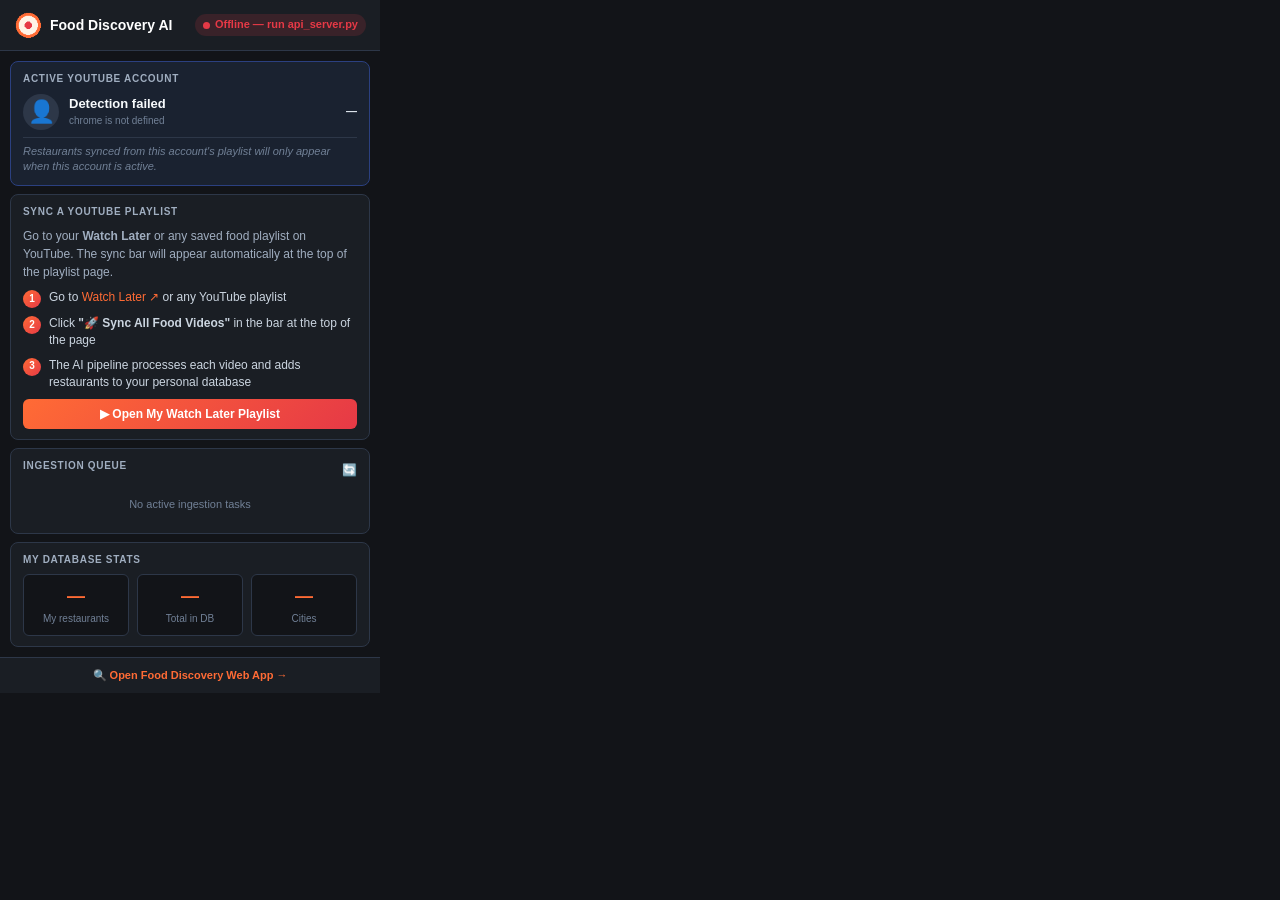
<file: extension/popup.html>
<!DOCTYPE html>
<html lang="en">
<head>
  <meta charset="UTF-8">
  <title>Food Discovery Assistant</title>
  <link rel="stylesheet" href="popup.css">
</head>
<body>
  <!-- Header -->
  <div class="header">
    <div class="logo">
      <img src="icons/icon48.png" alt="logo" width="28" height="28">
      <span class="title">Food Discovery AI</span>
    </div>
    <div id="backend-status" class="status-badge checking">
      <span class="dot"></span>
      <span id="status-text">Checking...</span>
    </div>
  </div>

  <div class="content">

    <!-- Active Account Section -->
    <div class="card account-card">
      <div class="card-label">ACTIVE YOUTUBE ACCOUNT</div>
      <div id="account-info" class="account-info">
        <div class="account-avatar">👤</div>
        <div class="account-details">
          <div id="account-name-display" class="account-name">Detecting...</div>
          <div id="account-id-display" class="account-id">—</div>
        </div>
        <div id="account-badge" class="account-badge">—</div>
      </div>
      <div class="account-note">
        Restaurants synced from <em>this account's playlist</em> will only appear when this account is active.
      </div>
    </div>

    <!-- Playlist Sync Section -->
    <div class="card">
      <div class="card-label">SYNC A YOUTUBE PLAYLIST</div>
      <p class="card-hint">
        Go to your <strong>Watch Later</strong> or any saved food playlist on YouTube.
        The sync bar will appear automatically at the top of the playlist page.
      </p>

      <div class="playlist-steps">
        <div class="step">
          <span class="step-num">1</span>
          <span>Go to <a href="https://www.youtube.com/playlist?list=WL" target="_blank">Watch Later ↗</a> or any YouTube playlist</span>
        </div>
        <div class="step">
          <span class="step-num">2</span>
          <span>Click <strong>"🚀 Sync All Food Videos"</strong> in the bar at the top of the page</span>
        </div>
        <div class="step">
          <span class="step-num">3</span>
          <span>The AI pipeline processes each video and adds restaurants to your personal database</span>
        </div>
      </div>

      <button id="open-watch-later-btn" class="btn primary-btn" style="margin-top: 8px;">
        <span>▶ Open My Watch Later Playlist</span>
      </button>
    </div>

    <!-- Live Status Toast -->
    <div id="toast-message" class="toast hidden"></div>

    <!-- Recent Tasks -->
    <div class="card tasks-card">
      <div class="tasks-header">
        <span class="card-label">INGESTION QUEUE</span>
        <button id="refresh-tasks-btn" class="icon-btn" title="Refresh">🔄</button>
      </div>
      <div id="tasks-list" class="tasks-list">
        <div class="empty-state">No active ingestion tasks</div>
      </div>
    </div>

    <!-- My Stats -->
    <div class="card">
      <div class="card-label">MY DATABASE STATS</div>
      <div id="user-stats" class="user-stats">
        <div class="stat-item">
          <span class="stat-value" id="stat-my-restaurants">—</span>
          <span class="stat-label">My restaurants</span>
        </div>
        <div class="stat-item">
          <span class="stat-value" id="stat-total">—</span>
          <span class="stat-label">Total in DB</span>
        </div>
        <div class="stat-item">
          <span class="stat-value" id="stat-cities">—</span>
          <span class="stat-label">Cities</span>
        </div>
      </div>
    </div>

  </div>

  <div class="footer">
    <a href="http://localhost:8501" target="_blank" class="app-link">
      🔍 Open Food Discovery Web App →
    </a>
  </div>

  <script src="popup.js"></script>
</body>
</html>
</file>
<file: extension/popup.css>
* {
  box-sizing: border-box;
  margin: 0;
  padding: 0;
  font-family: -apple-system, BlinkMacSystemFont, "Segoe UI", Roboto, Helvetica, Arial, sans-serif;
}

body {
  width: 380px;
  background-color: #121418;
  color: #E2E8F0;
  font-size: 13px;
  line-height: 1.45;
}

/* ── Header ─── */
.header {
  display: flex;
  justify-content: space-between;
  align-items: center;
  padding: 11px 14px;
  background: #1A1E24;
  border-bottom: 1px solid #2D3748;
}

.logo {
  display: flex;
  align-items: center;
  gap: 8px;
}
.logo img { border-radius: 6px; }
.title { font-weight: 700; font-size: 14px; color: #FFF; }

/* ── Status Badge ─── */
.status-badge {
  display: flex;
  align-items: center;
  gap: 5px;
  padding: 3px 8px;
  border-radius: 12px;
  font-size: 11px;
  font-weight: 600;
}
.status-badge .dot {
  width: 7px; height: 7px; border-radius: 50%; display: inline-block;
}
.status-badge.online  { background: rgba(46, 196, 182, .15); color: #2EC4B6; }
.status-badge.online .dot { background: #2EC4B6; box-shadow: 0 0 6px #2EC4B6; }
.status-badge.offline { background: rgba(230, 57, 70, .15); color: #E63946; }
.status-badge.offline .dot { background: #E63946; }
.status-badge.checking { background: rgba(255, 179, 71, .15); color: #FFB347; }
.status-badge.checking .dot { background: #FFB347; }

/* ── Content ─── */
.content {
  padding: 10px;
  display: flex;
  flex-direction: column;
  gap: 8px;
}

/* ── Cards ─── */
.card {
  background: #1A1E24;
  border: 1px solid #2D3748;
  border-radius: 8px;
  padding: 10px 12px;
}

.card-label {
  font-size: 10px;
  font-weight: 700;
  letter-spacing: 0.7px;
  color: #A0AEC0;
  margin-bottom: 7px;
}

.card-hint {
  font-size: 12px;
  color: #A0AEC0;
  margin-bottom: 8px;
  line-height: 1.5;
}

/* ── Account Card ─── */
.account-card { background: #1A2230; border-color: #2B4080; }

.account-info {
  display: flex;
  align-items: center;
  gap: 10px;
  margin-bottom: 7px;
}

.account-avatar {
  font-size: 22px;
  width: 36px;
  height: 36px;
  background: #2D3748;
  border-radius: 50%;
  display: flex;
  align-items: center;
  justify-content: center;
  flex-shrink: 0;
}

.account-details { flex: 1; min-width: 0; }

.account-name {
  font-weight: 700;
  font-size: 13px;
  color: #F7FAFC;
  white-space: nowrap;
  overflow: hidden;
  text-overflow: ellipsis;
}

.account-id {
  font-size: 10px;
  color: #718096;
}

.account-badge {
  font-size: 11px;
  font-weight: 700;
  flex-shrink: 0;
}

.account-note {
  font-size: 11px;
  color: #718096;
  font-style: italic;
  border-top: 1px solid #2D3748;
  padding-top: 6px;
}

/* ── Playlist Steps ─── */
.playlist-steps {
  display: flex;
  flex-direction: column;
  gap: 7px;
  margin-bottom: 4px;
}

.step {
  display: flex;
  align-items: flex-start;
  gap: 8px;
  font-size: 12px;
  color: #CBD5E0;
}

.step-num {
  background: linear-gradient(135deg, #FF6B35, #E63946);
  color: #FFF;
  font-size: 10px;
  font-weight: 700;
  width: 18px;
  height: 18px;
  border-radius: 50%;
  display: flex;
  align-items: center;
  justify-content: center;
  flex-shrink: 0;
  margin-top: 1px;
}

.step a { color: #FF6B35; text-decoration: none; }
.step a:hover { text-decoration: underline; }

/* ── Buttons ─── */
.btn {
  display: flex;
  align-items: center;
  justify-content: center;
  gap: 6px;
  border: none;
  border-radius: 6px;
  font-weight: 600;
  cursor: pointer;
  transition: all 0.2s ease;
  font-size: 12px;
}

.primary-btn {
  width: 100%;
  padding: 8px 12px;
  background: linear-gradient(135deg, #FF6B35, #E63946);
  color: #FFF;
}
.primary-btn:hover { opacity: 0.92; transform: translateY(-1px); }

/* ── Toast ─── */
.toast {
  padding: 8px 12px;
  border-radius: 6px;
  font-size: 11.5px;
  font-weight: 500;
  animation: fadeIn 0.2s ease;
}
.toast.success { background: rgba(46,196,182,.15); border: 1px solid #2EC4B6; color: #2EC4B6; }
.toast.error   { background: rgba(230,57,70,.15);  border: 1px solid #E63946; color: #E63946; }
.toast.info    { background: rgba(255,179,71,.15);  border: 1px solid #FFB347; color: #FFB347; }
.toast.hidden  { display: none; }

/* ── Tasks ─── */
.tasks-card { max-height: 160px; display: flex; flex-direction: column; }

.tasks-header {
  display: flex;
  justify-content: space-between;
  align-items: center;
  margin-bottom: 6px;
}
.icon-btn { background: none; border: none; cursor: pointer; font-size: 12px; }

.tasks-list {
  overflow-y: auto;
  display: flex;
  flex-direction: column;
  gap: 5px;
}

.task-item {
  display: flex;
  justify-content: space-between;
  align-items: center;
  background: #121418;
  border: 1px solid #2D3748;
  border-radius: 6px;
  padding: 5px 8px;
  font-size: 11px;
}

.task-info { max-width: 240px; }
.task-url  { font-weight: 600; color: #EDF2F7; white-space: nowrap; overflow: hidden; text-overflow: ellipsis; }
.task-step { color: #A0AEC0; font-size: 10px; }

.task-status {
  font-size: 10px; font-weight: 700; padding: 2px 6px; border-radius: 4px; flex-shrink: 0;
}
.task-status.queued     { background: rgba(255,179,71,.2); color: #FFB347; }
.task-status.processing { background: rgba(99,102,241,.2); color: #818CF8; }
.task-status.completed  { background: rgba(46,196,182,.2); color: #2EC4B6; }
.task-status.failed     { background: rgba(230,57,70,.2);  color: #E63946; }

/* ── Stats ─── */
.user-stats {
  display: grid;
  grid-template-columns: repeat(3, 1fr);
  gap: 8px;
}

.stat-item {
  display: flex;
  flex-direction: column;
  align-items: center;
  gap: 3px;
  background: #121418;
  border: 1px solid #2D3748;
  border-radius: 6px;
  padding: 8px 4px;
}

.stat-value { font-size: 18px; font-weight: 800; color: #FF6B35; }
.stat-label { font-size: 10px; color: #718096; text-align: center; }

.empty-state { text-align: center; color: #718096; padding: 10px 0; font-size: 11px; }

/* ── Footer ─── */
.footer {
  padding: 8px 12px;
  background: #1A1E24;
  border-top: 1px solid #2D3748;
  text-align: center;
}
.app-link { color: #FF6B35; text-decoration: none; font-size: 11px; font-weight: 600; }
.app-link:hover { text-decoration: underline; }

@keyframes fadeIn {
  from { opacity: 0; transform: translateY(-4px); }
  to   { opacity: 1; transform: translateY(0); }
}
</file>
